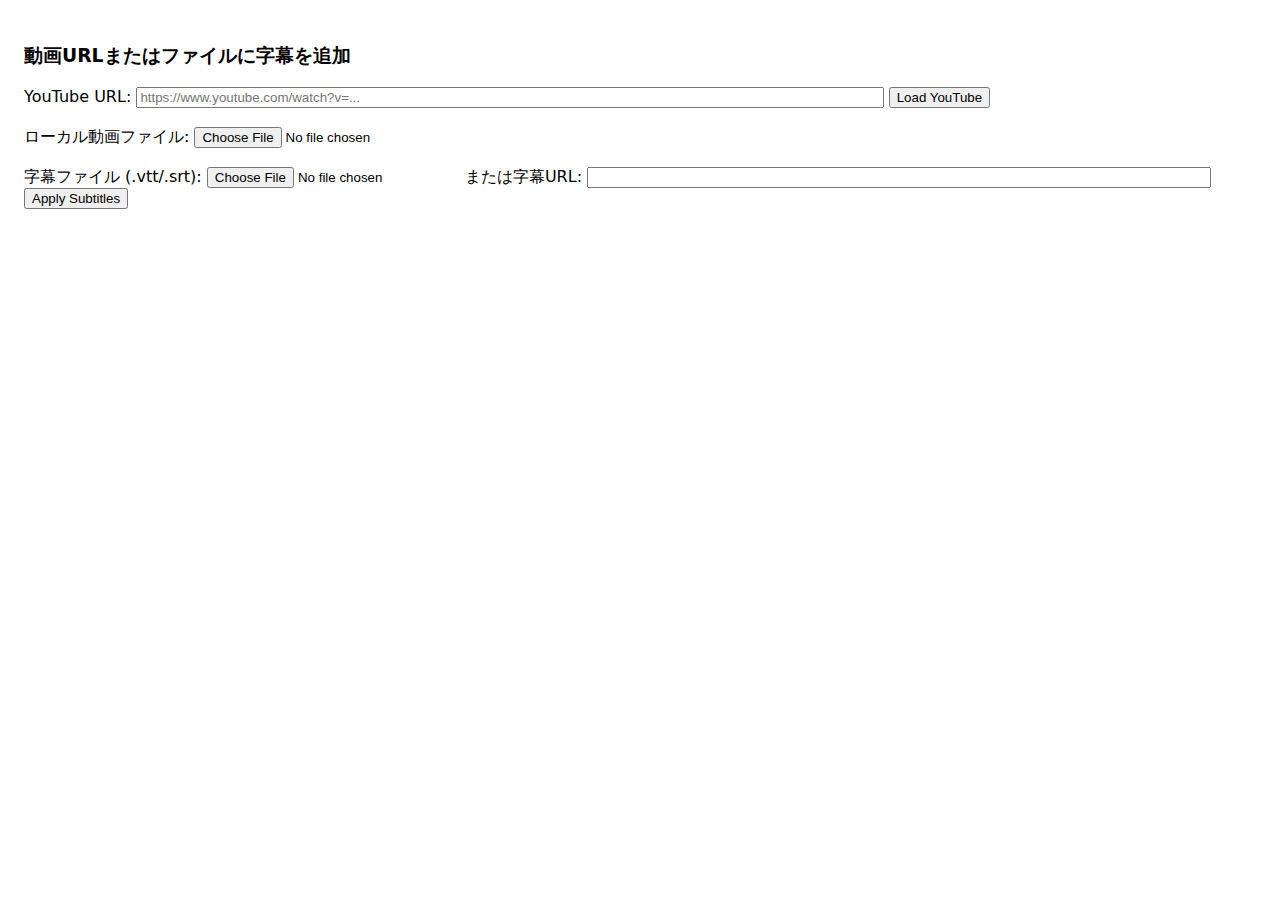
<file: add-subtitles-to-video/index.html>
<!doctype html>
<html lang="ja">
<head>
<meta charset="utf-8">
<meta name="viewport" content="width=device-width,initial-scale=1">
<title>Video + Subtitles</title>
<style>
  body{font-family:system-ui;padding:16px}
  #player,video{width:100%;max-width:900px;height:500px;background:#000}
  .caption{position:relative}
  .overlay{position:absolute;left:0;right:0;bottom:10%;text-align:center;color:#fff;
    text-shadow:0 2px 6px rgba(0,0,0,.8);font-size:18px;padding:0 10px}
</style>
</head>
<body>
<h3>動画URLまたはファイルに字幕を追加</h3>

<label>YouTube URL: <input id="ytUrl" placeholder="https://www.youtube.com/watch?v=..." style="width:60%"></label>
<button id="loadYt">Load YouTube</button>
<br><br>
<label>ローカル動画ファイル: <input id="fileVideo" type="file" accept="video/*"></label>
<br><br>
<label>字幕ファイル (.vtt/.srt): <input id="fileSub" type="file" accept=".vtt,.srt,text/vtt"></label>
<label>または字幕URL: <input id="subUrl" style="width:50%"></label>
<button id="applySub">Apply Subtitles</button>

<div id="container" style="margin-top:16px">
  <div id="playerWrap" class="caption"></div>
</div>

<script>
/* シンプル実装：YouTubeはiframe、ローカルは<video>。字幕はWebVTTに変換してオーバーレイ表示 */
let ytPlayer=null, videoEl=null, cues=[];
function createYouTube(id){
  document.getElementById('playerWrap').innerHTML = '<div id="player"></div><div class="overlay" id="overlay"></div>';
  const tag = document.createElement('script');
  tag.src = "https://www.youtube.com/iframe_api";
  document.head.appendChild(tag);
  window.onYouTubeIframeAPIReady = () => {
    ytPlayer = new YT.Player('player',{height:'500',width:'100%',videoId:id,events:{onStateChange:()=>{}}});
    startTicker(()=> ytPlayer.getCurrentTime());
  };
}
function createLocalVideo(file){
  const url = URL.createObjectURL(file);
  document.getElementById('playerWrap').innerHTML = `<video id="local" controls crossorigin="anonymous"><source src="${url}"></video><div class="overlay" id="overlay"></div>`;
  videoEl = document.getElementById('local');
  startTicker(()=> videoEl.currentTime);
}
function startTicker(getTime){
  clearInterval(window._tick);
  window._tick = setInterval(()=>{
    const t = getTime();
    const ov = document.getElementById('overlay');
    const c = cues.find(x=> t>=x.start && t<=x.end);
    ov.textContent = c ? c.text : '';
  },200);
}
function parseVTT(text){
  // 簡易パーサ：hh:mm:ss.mmm --> seconds
  const lines = text.replace(/\r/g,'').split('\n');
  const out=[];
  for(let i=0;i<lines.length;i++){
    const l = lines[i];
    const m = l.match(/(\d{2}:\d{2}:\d{2}\.\d{3})\s*-->\s*(\d{2}:\d{2}:\d{2}\.\d{3})/);
    if(m){
      const start = toSec(m[1]), end = toSec(m[2]);
      let textLine = '';
      i++;
      while(i<lines.length && lines[i].trim()!==''){ textLine += (textLine?'\n':'')+lines[i]; i++; }
      out.push({start,end,text:textLine});
    }
  }
  return out;
}
function toSec(hms){ const p=hms.split(':'); return (+p[0])*3600+(+p[1])*60+(+p[2]); }

document.getElementById('loadYt').onclick = ()=>{
  const url = document.getElementById('ytUrl').value;
  const m = url.match(/[?&]v=([^&]+)/) || url.match(/youtu\.be\/([^?&]+)/);
  if(m) createYouTube(m[1]);
  else alert('YouTube URLを入力してください');
};
document.getElementById('fileVideo').onchange = e=> createLocalVideo(e.target.files[0]);

document.getElementById('applySub').onclick = async ()=>{
  const f = document.getElementById('fileSub').files[0];
  let text = '';
  if(f){ text = await f.text(); }
  else if(document.getElementById('subUrl').value){
    const res = await fetch(document.getElementById('subUrl').value);
    text = await res.text();
  } else { alert('字幕ファイルかURLを指定してください'); return; }
  // srt -> vtt minimal conversion
  if(text.indexOf('-->')>-1 && text.indexOf('WEBVTT')===-1) text = 'WEBVTT\n\n'+text.replace(/(\d+):(\d{2}):(\d{2}),/g,'$1:$2:$3.');
  cues = parseVTT(text);
};
</script>
</body>
</html>
</file>
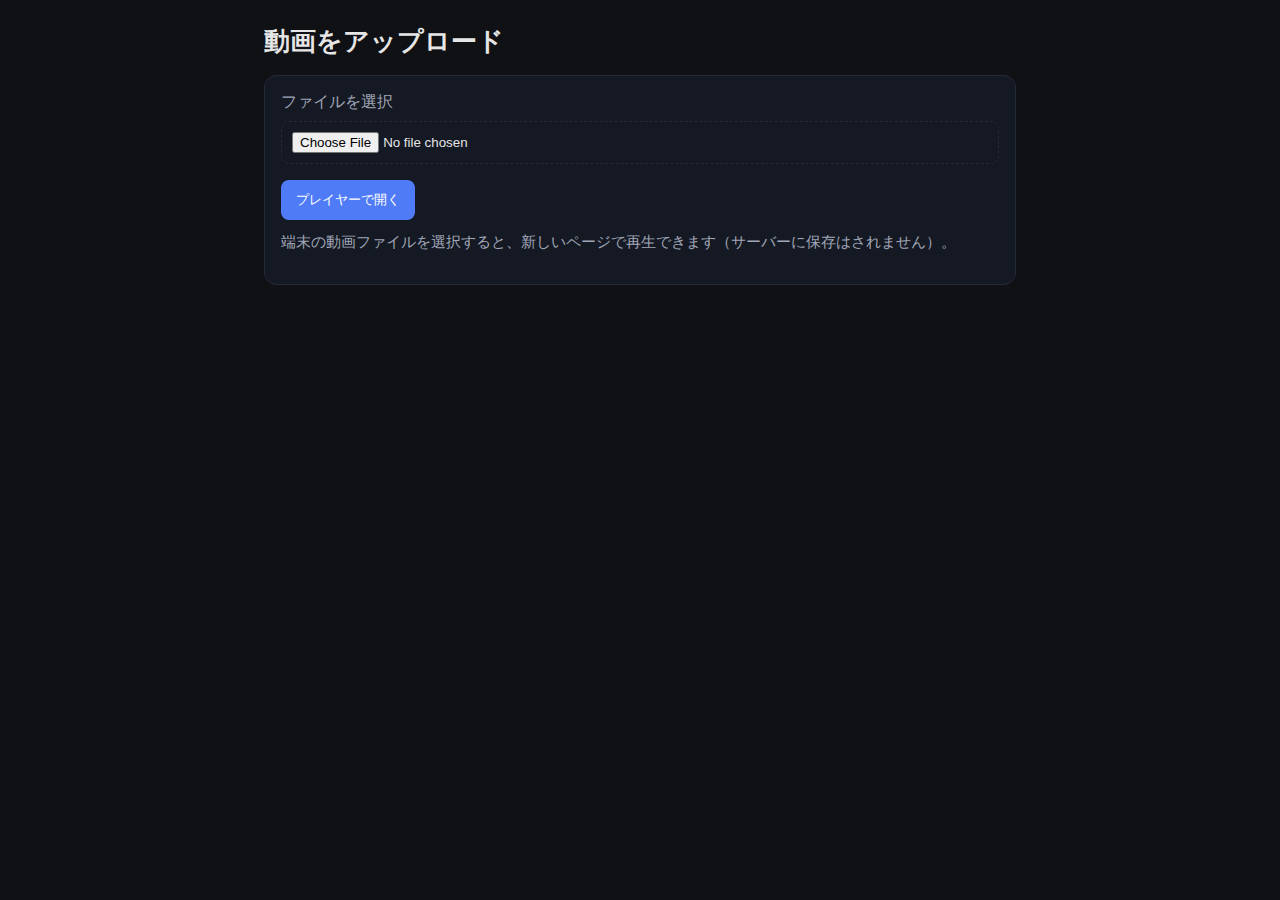
<file: moviesee/index.html>
<!doctype html>
<html lang="ja">
<head>
  <meta charset="utf-8" />
  <meta name="viewport" content="width=device-width, initial-scale=1" />
  <title>動画アップロード</title>
  <link rel="stylesheet" href="styles.css" />
</head>
<body>
  <main class="container">
    <h1>動画をアップロード</h1>

    <form id="uploadForm" class="card" autocomplete="off" novalidate>
      <label for="videoInput" class="label">ファイルを選択</label>
      <input
        id="videoInput"
        type="file"
        accept="video/*"
        aria-label="動画ファイルを選択"
      />

      <div class="actions">
        <button type="button" id="openPlayerBtn" class="btn primary">
          プレイヤーで開く
        </button>
      </div>

      <p class="hint">
        端末の動画ファイルを選択すると、新しいページで再生できます（サーバーに保存はされません）。
      </p>
    </form>
  </main>

  <script src="scripts/uploader.js" defer></script>
</body>
</html>
</file>
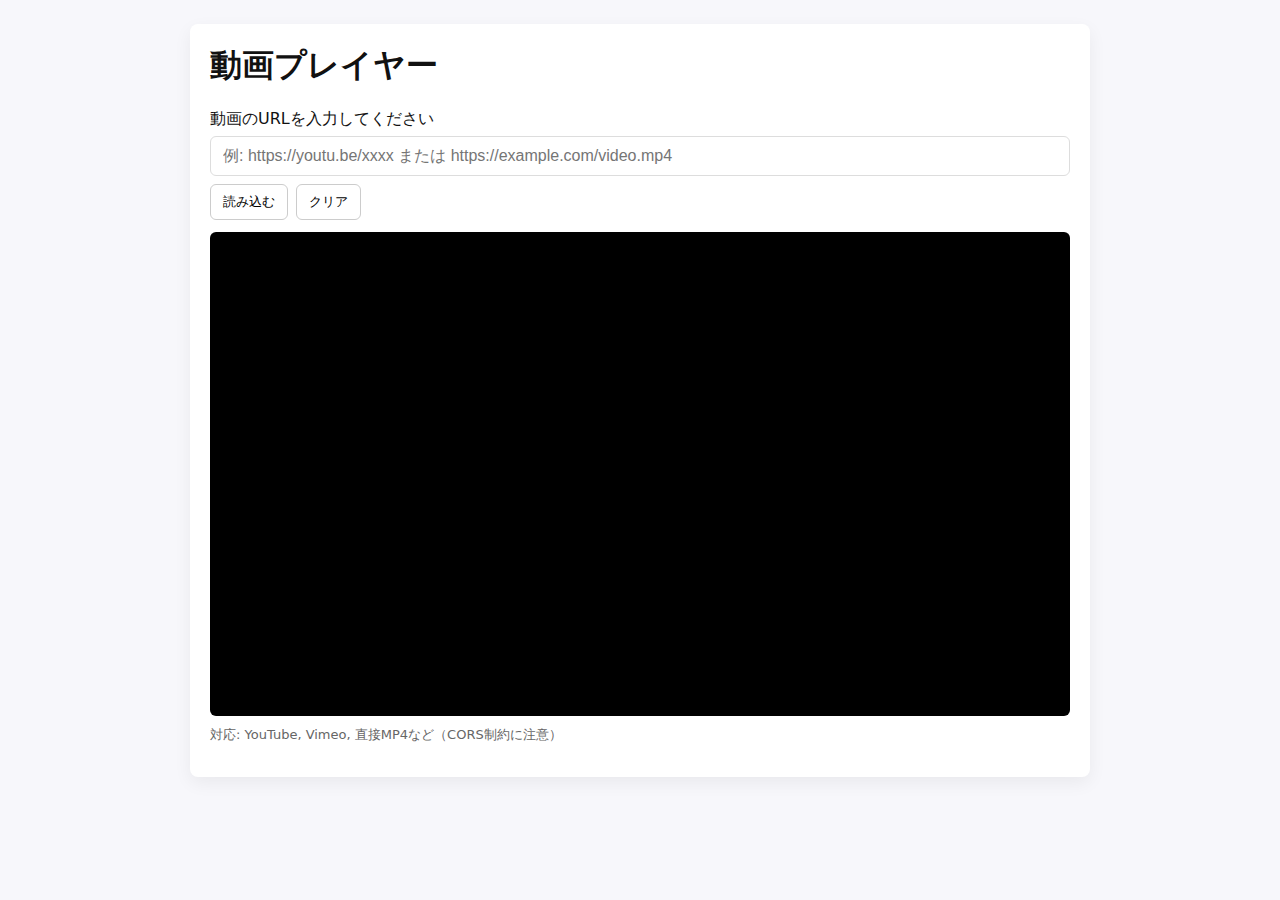
<file: video-player/index.html>
<!doctype html>
<html lang="ja">
<head>
  <meta charset="utf-8" />
  <meta name="viewport" content="width=device-width,initial-scale=1" />
  <title>Video Player</title>
  <link rel="stylesheet" href="styles.css" />
</head>
<body>
  <main class="container">
    <h1>動画プレイヤー</h1>

    <label for="videoUrl">動画のURLを入力してください</label>
    <input id="videoUrl" type="text" placeholder="例: https://youtu.be/xxxx または https://example.com/video.mp4" />

    <div class="controls">
      <button id="loadBtn">読み込む</button>
      <button id="clearBtn">クリア</button>
    </div>

    <div id="playerWrap" class="player-wrap">
      <!-- iframe または video 要素がここに挿入される -->
    </div>

    <p class="note">対応: YouTube, Vimeo, 直接MP4など（CORS制約に注意）</p>
  </main>

  <script>
    const loadBtn = document.getElementById('loadBtn');
    const clearBtn = document.getElementById('clearBtn');
    const urlInput = document.getElementById('videoUrl');
    const playerWrap = document.getElementById('playerWrap');

    function clearPlayer() {
      playerWrap.innerHTML = '';
    }

    function createYouTubeEmbed(id) {
      const iframe = document.createElement('iframe');
      iframe.src = `https://www.youtube.com/embed/${id}`;
      iframe.allow = 'accelerometer; autoplay; clipboard-write; encrypted-media; gyroscope; picture-in-picture';
      iframe.allowFullscreen = true;
      iframe.loading = 'lazy';
      iframe.className = 'responsive-iframe';
      return iframe;
    }

    function createVimeoEmbed(id) {
      const iframe = document.createElement('iframe');
      iframe.src = `https://player.vimeo.com/video/${id}`;
      iframe.allow = 'autoplay; fullscreen; picture-in-picture';
      iframe.allowFullscreen = true;
      iframe.loading = 'lazy';
      iframe.className = 'responsive-iframe';
      return iframe;
    }

    function createVideoTag(src) {
      const video = document.createElement('video');
      video.src = src;
      video.controls = true;
      video.className = 'responsive-video';
      video.preload = 'metadata';
      return video;
    }

    function parseYouTubeId(url) {
      // 短縮 youtu.be や watch?v=、embed/ に対応
      try {
        const u = new URL(url);
        if (u.hostname.includes('youtu.be')) {
          return u.pathname.slice(1);
        }
        if (u.hostname.includes('youtube.com')) {
          if (u.pathname.startsWith('/watch')) return u.searchParams.get('v');
          if (u.pathname.startsWith('/embed/')) return u.pathname.split('/embed/')[1];
        }
      } catch (e) {}
      return null;
    }

    function parseVimeoId(url) {
      try {
        const u = new URL(url);
        if (u.hostname.includes('vimeo.com')) {
          // vimeo.com/12345678 or player.vimeo.com/video/12345678
          const parts = u.pathname.split('/').filter(Boolean);
          return parts[parts.length - 1];
        }
      } catch (e) {}
      return null;
    }

    function isDirectVideo(url) {
      // 拡張子で判定（必要なら拡張）
      return /\.(mp4|webm|ogg|m3u8)(\?.*)?$/i.test(url);
    }

    loadBtn.addEventListener('click', () => {
      const url = urlInput.value.trim();
      if (!url) return;

      clearPlayer();

      // YouTube
      const yt = parseYouTubeId(url);
      if (yt) {
        playerWrap.appendChild(createYouTubeEmbed(yt));
        return;
      }

      // Vimeo
      const vm = parseVimeoId(url);
      if (vm) {
        playerWrap.appendChild(createVimeoEmbed(vm));
        return;
      }

      // 直接動画ファイル
      if (isDirectVideo(url)) {
        playerWrap.appendChild(createVideoTag(url));
        return;
      }

      // 汎用: iframe埋め込みを試みる（外部サイトの埋め込みページなど）
      try {
        const iframe = document.createElement('iframe');
        iframe.src = url;
        iframe.className = 'responsive-iframe';
        iframe.allowFullscreen = true;
        playerWrap.appendChild(iframe);
      } catch (e) {
        playerWrap.textContent = 'このURLはサポートされていないか、埋め込みできません。';
      }
    });

    clearBtn.addEventListener('click', () => {
      urlInput.value = '';
      clearPlayer();
    });

    // Enterで読み込み
    urlInput.addEventListener('keydown', (e) => {
      if (e.key === 'Enter') loadBtn.click();
    });
  </script>
</body>
</html>
</file>
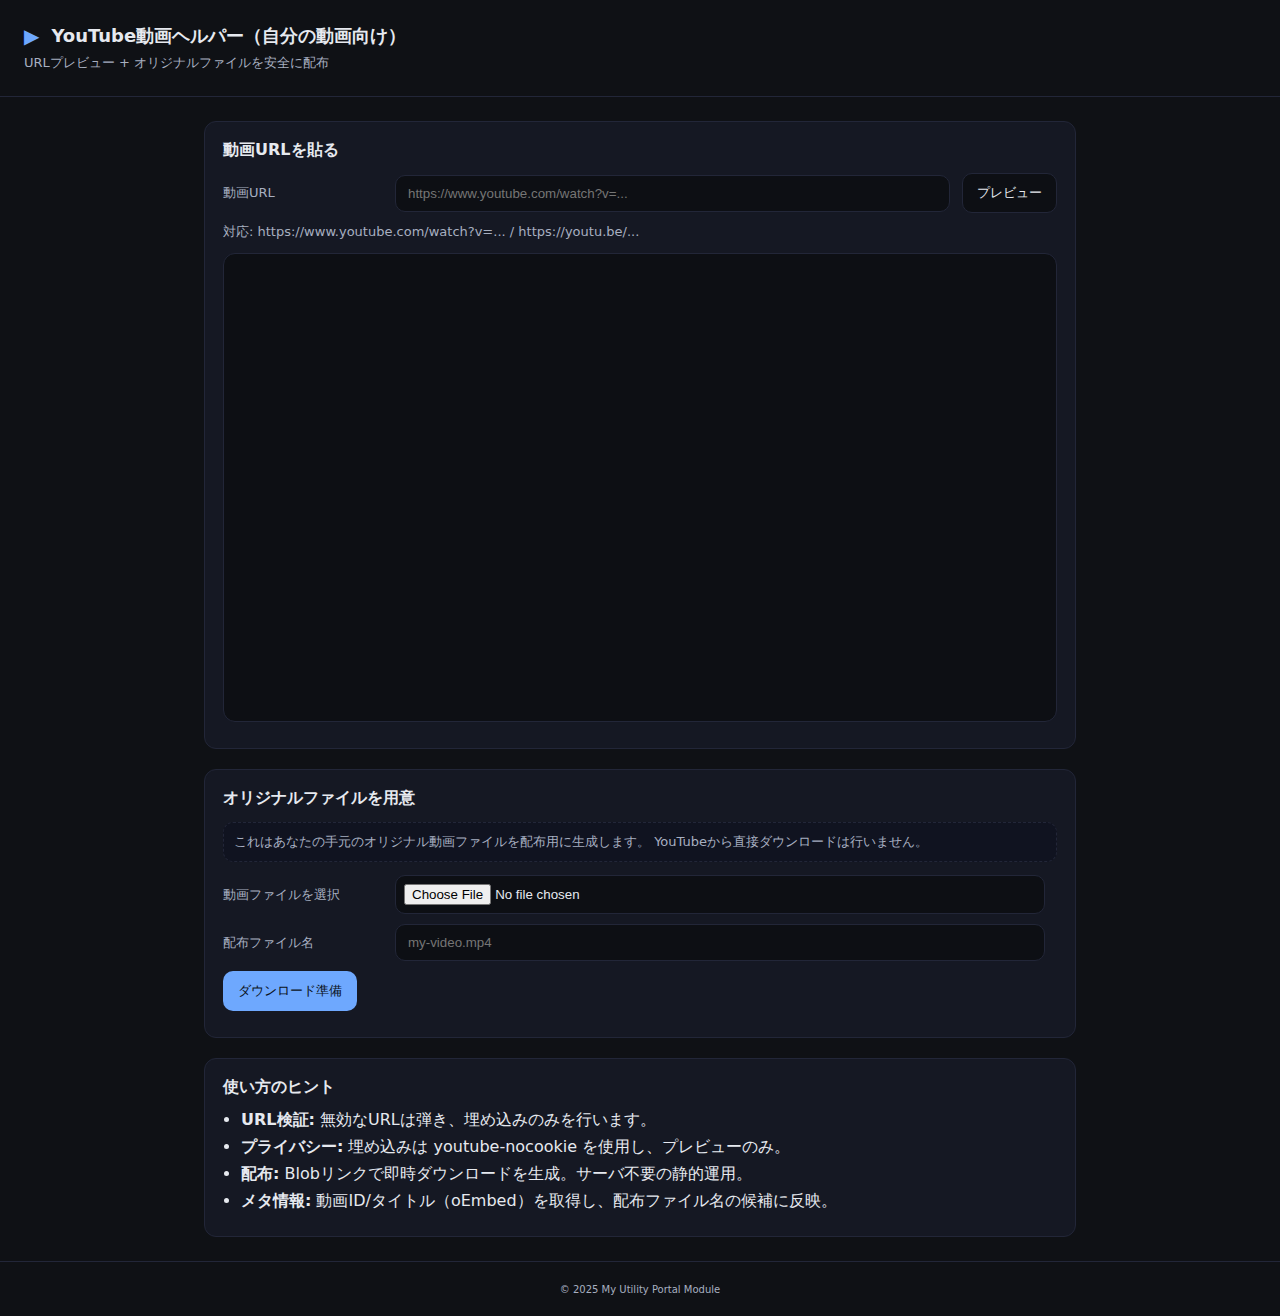
<file: ytdl/index.html>
<!DOCTYPE html>
<html lang="ja">
<head>
  <meta charset="utf-8" />
  <meta name="viewport" content="width=device-width,initial-scale=1" />
  <title>My YouTube Video Helper</title>
  <link rel="stylesheet" href="./styles.css" />
</head>
<body>
  <header class="site-header">
    <div class="brand">
      <span class="brand-icon">▶︎</span>
      <h1 class="brand-title">YouTube動画ヘルパー（自分の動画向け）</h1>
    </div>
    <p class="sub">URLプレビュー + オリジナルファイルを安全に配布</p>
  </header>

  <main class="container">
    <section class="card">
      <h2 class="card-title">動画URLを貼る</h2>
      <div class="input-row">
        <label for="yt-url" class="label">動画URL</label>
        <input id="yt-url" type="url" placeholder="https://www.youtube.com/watch?v=..." />
        <button id="preview-btn" class="btn">プレビュー</button>
      </div>
      <p id="url-help" class="help">
        対応: https://www.youtube.com/watch?v=... / https://youtu.be/...
      </p>
      <div id="preview-area" class="preview"></div>
      <div id="meta" class="meta"></div>
    </section>

    <section class="card">
      <h2 class="card-title">オリジナルファイルを用意</h2>
      <p class="note">
        これはあなたの手元のオリジナル動画ファイルを配布用に生成します。
        YouTubeから直接ダウンロードは行いません。
      </p>
      <div class="input-row">
        <label for="video-file" class="label">動画ファイルを選択</label>
        <input id="video-file" type="file" accept="video/*" />
      </div>

      <div class="input-row">
        <label for="download-name" class="label">配布ファイル名</label>
        <input id="download-name" type="text" placeholder="my-video.mp4" />
      </div>

      <div class="actions">
        <button id="prepare-btn" class="btn primary">ダウンロード準備</button>
        <a id="download-link" class="btn ghost" href="#" download style="display:none;">ダウンロード</a>
      </div>

      <p id="file-info" class="help"></p>
    </section>

    <section class="card">
      <h2 class="card-title">使い方のヒント</h2>
      <ul class="tips">
        <li><strong>URL検証:</strong> 無効なURLは弾き、埋め込みのみを行います。</li>
        <li><strong>プライバシー:</strong> 埋め込みは youtube-nocookie を使用し、プレビューのみ。</li>
        <li><strong>配布:</strong> Blobリンクで即時ダウンロードを生成。サーバ不要の静的運用。</li>
        <li><strong>メタ情報:</strong> 動画ID/タイトル（oEmbed）を取得し、配布ファイル名の候補に反映。</li>
      </ul>
    </section>
  </main>

  <footer class="site-footer">
    <small>© 2025 My Utility Portal Module</small>
  </footer>

  <script src="./app.js" type="module"></script>
</body>
</html>
</file>
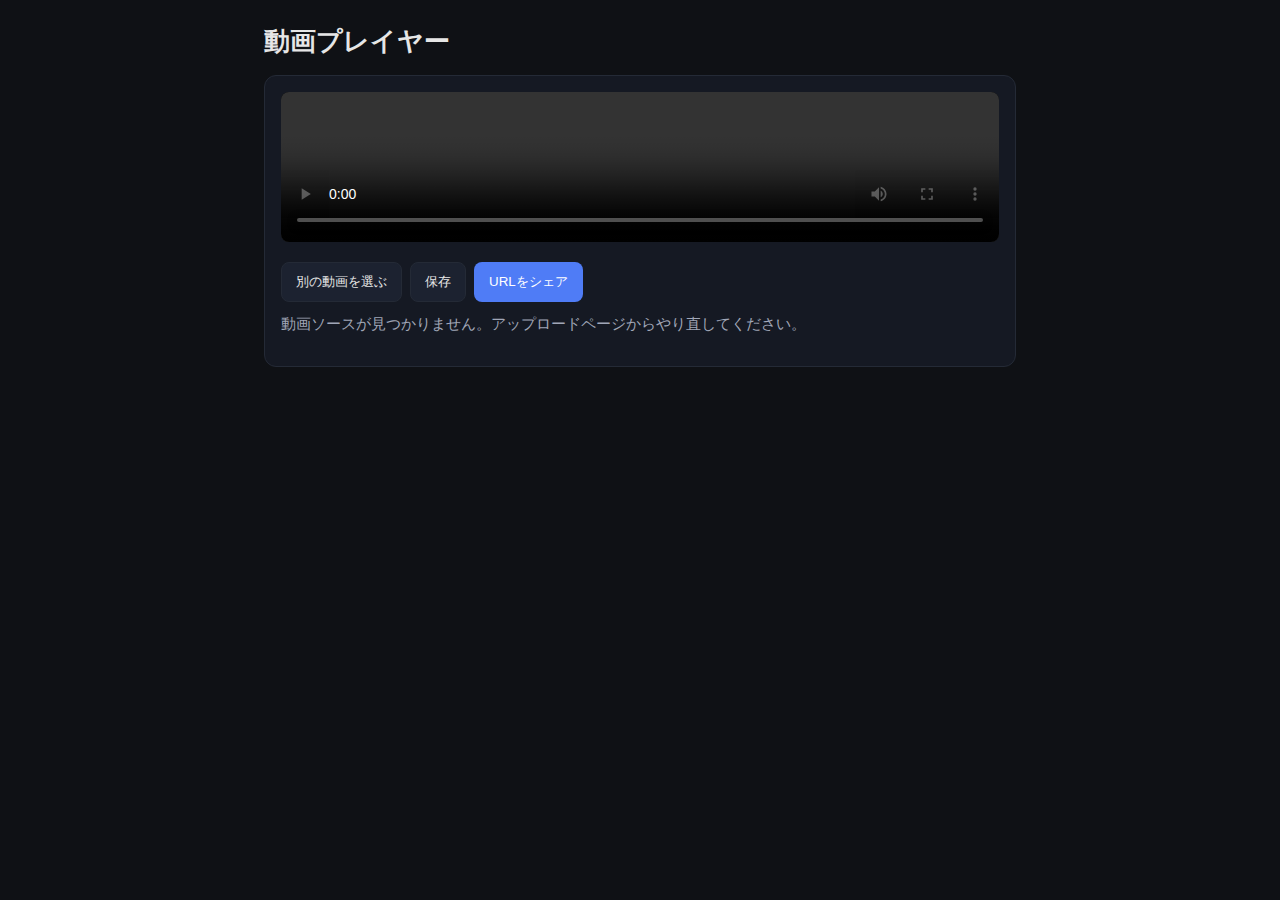
<file: moviesee/player.html>
<!doctype html>
<html lang="ja">
<head>
  <meta charset="utf-8" />
  <meta name="viewport" content="width=device-width, initial-scale=1" />
  <title>動画プレイヤー</title>
  <link rel="stylesheet" href="styles.css" />
</head>
<body>
  <main class="container">
    <h1>動画プレイヤー</h1>

    <section class="card">
      <video id="player" class="video" controls playsinline></video>

      <div class="actions">
        <button id="backBtn" class="btn">別の動画を選ぶ</button>
        <button id="downloadBtn" class="btn">保存</button>
        <button id="shareBtn" class="btn primary">URLをシェア</button>
      </div>

      <p id="status" class="hint"></p>
    </section>
  </main>

  <script src="scripts/player.js" defer></script>
</body>
</html>
</file>
<file: moviesee/styles.css>
:root {
  color-scheme: light dark;
  --bg: #0f1115;
  --fg: #e6e6e6;
  --card: #151923;
  --accent: #4f7cf6;
  --muted: #a0a6b7;
  --border: #242a36;
}

* { box-sizing: border-box; }

html, body {
  margin: 0; padding: 0;
  font-family: system-ui, -apple-system, "Segoe UI", Roboto, "Hiragino Sans", "Noto Sans JP", sans-serif;
  background: var(--bg);
  color: var(--fg);
}

.container {
  max-width: 800px;
  margin: 0 auto;
  padding: 24px;
}

h1 { margin: 0 0 16px; font-size: 1.6rem; }

.card {
  background: var(--card);
  border: 1px solid var(--border);
  border-radius: 12px;
  padding: 16px;
}

.label { display: block; margin-bottom: 8px; color: var(--muted); }

input[type="file"] {
  display: block;
  width: 100%;
  padding: 10px;
  border: 1px dashed var(--border);
  border-radius: 8px;
  background: transparent;
  color: var(--fg);
}

.actions {
  display: flex;
  gap: 8px;
  margin-top: 16px;
}

.btn {
  padding: 10px 14px;
  border: 1px solid var(--border);
  border-radius: 8px;
  background: #1c2230;
  color: var(--fg);
  cursor: pointer;
}

.btn.primary {
  background: var(--accent);
  border-color: transparent;
  color: white;
}

.btn:disabled {
  opacity: 0.6;
  cursor: not-allowed;
}

.video {
  width: 100%;
  max-height: 70vh;
  background: black;
  border-radius: 8px;
}

.hint {
  margin-top: 12px;
  color: var(--muted);
  font-size: 0.95rem;
}

.drop-zone {
  margin-top: 12px;
  padding: 20px;
  border: 2px dashed var(--border);
  border-radius: 8px;
  text-align: center;
  color: var(--muted);
}

.drop-zone.dragover {
  border-color: var(--accent);
  background: rgba(79,124,246,0.1);
  color: var(--accent);
}
</file>
<file: video-player/styles.css>
:root{
  --max-width:900px;
  --gap:12px;
}
*{box-sizing:border-box}
body{
  font-family: system-ui, -apple-system, "Segoe UI", Roboto, "Hiragino Kaku Gothic ProN", "Noto Sans JP", sans-serif;
  margin:0;
  padding:24px;
  background:#f7f7fb;
  color:#111;
}
.container{
  max-width:var(--max-width);
  margin:0 auto;
  background:#fff;
  padding:20px;
  border-radius:8px;
  box-shadow:0 6px 18px rgba(0,0,0,0.06);
}
h1{margin-top:0}
label{display:block;margin-bottom:6px}
input[type="text"]{
  width:100%;
  padding:10px 12px;
  border:1px solid #ddd;
  border-radius:6px;
  margin-bottom:8px;
  font-size:16px;
}
.controls{display:flex;gap:8px;margin-bottom:12px}
button{
  padding:8px 12px;
  border-radius:6px;
  border:1px solid #ccc;
  background:#fff;
  cursor:pointer;
}
button:hover{box-shadow:0 2px 6px rgba(0,0,0,0.06)}
.player-wrap{
  position:relative;
  width:100%;
  padding-top:56.25%; /* 16:9 */
  background:#000;
  border-radius:6px;
  overflow:hidden;
}
.player-wrap > *{
  position:absolute;
  top:0;left:0;width:100%;height:100%;
}
.responsive-iframe{border:0}
.responsive-video{width:100%;height:100%;object-fit:contain;background:#000}
.note{font-size:13px;color:#666;margin-top:10px}
</file>
<file: ytdl/styles.css>
:root {
  --bg: #0f1115;
  --card: #151823;
  --text: #e6e9ef;
  --muted: #a7afc0;
  --accent: #6ea8fe;
  --danger: #ff6b6b;
  --ok: #7bd389;
  --border: #222638;
}

* { box-sizing: border-box; }
html, body { margin: 0; padding: 0; background: var(--bg); color: var(--text); font-family: system-ui, -apple-system, "Segoe UI", Roboto, "Hiragino Sans", "Noto Sans JP", sans-serif; }

.site-header { padding: 24px; border-bottom: 1px solid var(--border); }
.brand { display: flex; align-items: center; gap: 12px; }
.brand-icon { font-size: 20px; color: var(--accent); }
.brand-title { margin: 0; font-size: 18px; }
.sub { margin: 6px 0 0; color: var(--muted); font-size: 13px; }

.container { max-width: 920px; margin: 0 auto; padding: 24px; display: grid; gap: 20px; }

.card { background: var(--card); border: 1px solid var(--border); border-radius: 12px; padding: 18px; }
.card-title { margin: 0 0 12px; font-size: 16px; }

.input-row { display: grid; grid-template-columns: 160px 1fr auto; gap: 12px; align-items: center; margin: 10px 0; }
.label { color: var(--muted); font-size: 13px; }
input[type="url"], input[type="text"], input[type="file"] {
  width: 100%; padding: 10px 12px; background: #0d0f14; border: 1px solid var(--border);
  color: var(--text); border-radius: 10px; outline: none;
}
input[type="file"] { padding: 8px; }

.btn {
  padding: 10px 14px; border-radius: 10px; border: 1px solid var(--border);
  background: #0d0f14; color: var(--text); cursor: pointer;
}
.btn:hover { border-color: var(--accent); color: var(--accent); }
.btn.primary { background: var(--accent); color: #0b1220; border-color: transparent; }
.btn.primary:hover { filter: brightness(1.05); }
.btn.ghost { background: transparent; }

.preview { margin-top: 12px; aspect-ratio: 16 / 9; background: #0d0f14; border: 1px solid var(--border); border-radius: 12px; display: grid; place-items: center; overflow: hidden; }
.preview iframe { width: 100%; height: 100%; border: 0; }

.help { color: var(--muted); font-size: 13px; margin: 8px 0; }
.note { color: var(--muted); font-size: 13px; background: #101320; border: 1px dashed var(--border); padding: 10px; border-radius: 10px; }

.actions { display: flex; gap: 10px; align-items: center; margin-top: 10px; }

.meta { margin-top: 8px; font-size: 13px; color: var(--muted); }

.tips { margin: 0; padding-left: 18px; }
.tips li { margin: 6px 0; }

.site-footer { padding: 20px; text-align: center; color: var(--muted); border-top: 1px solid var(--border); font-size: 12px; }

/* Mobile */
@media (max-width: 720px) {
  .input-row { grid-template-columns: 1fr; }
  .btn { width: 100%; }
}
</file>
